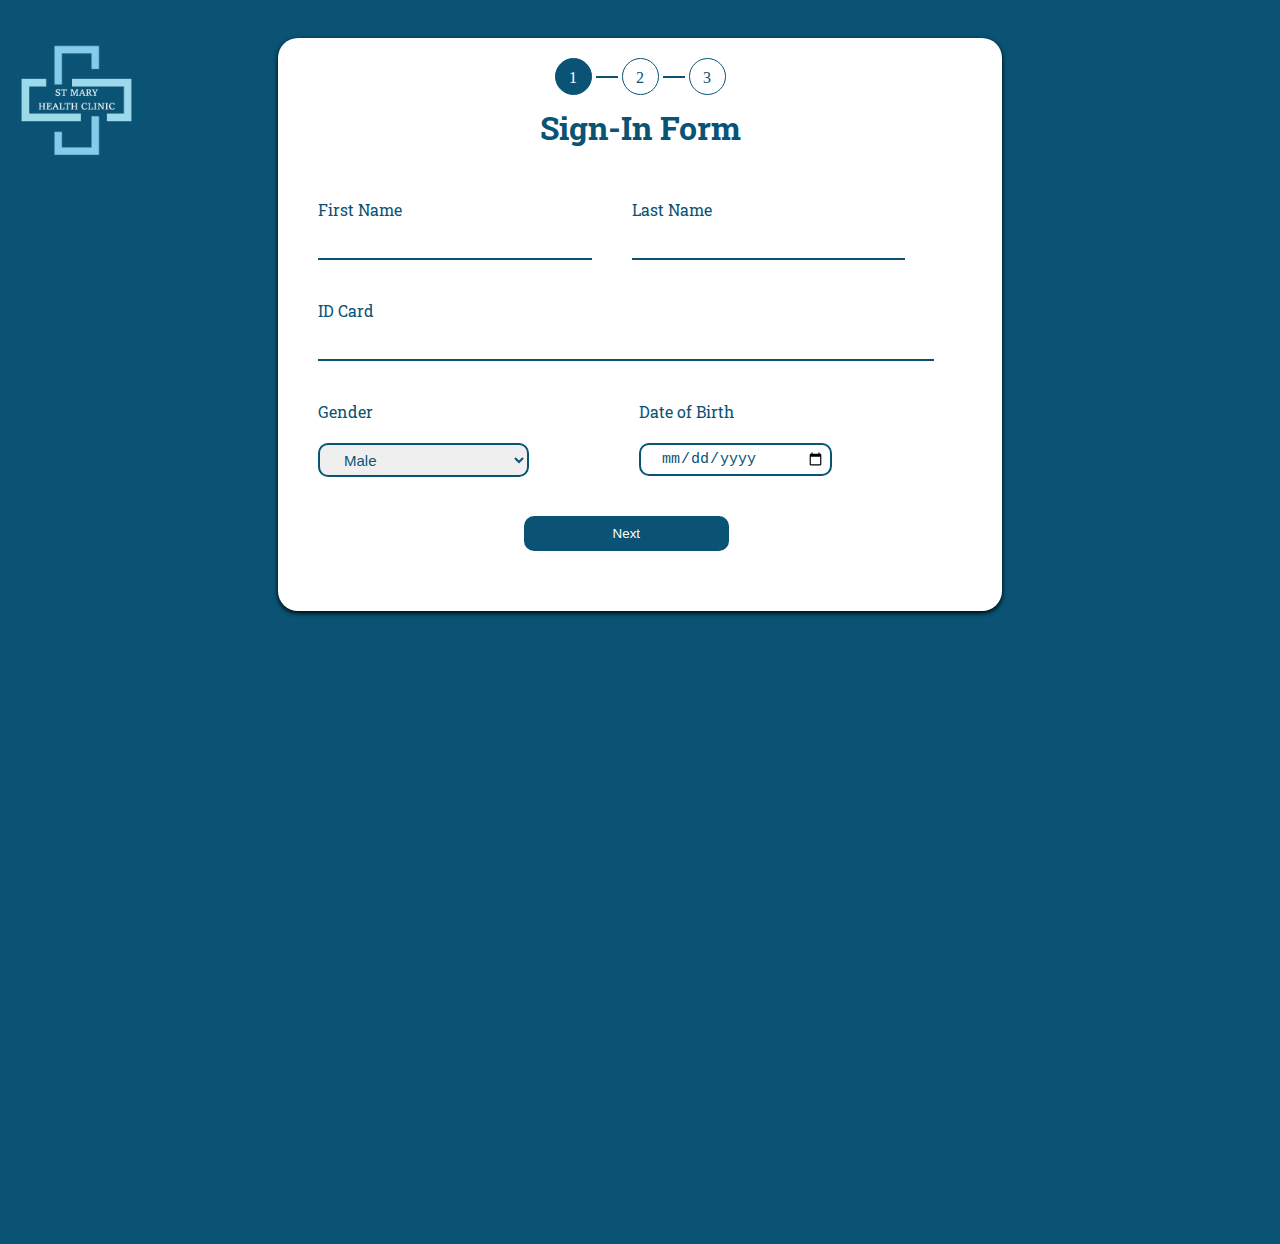
<file: index.html>
<!DOCTYPE html>
<html lang="en">
  <head>
    <meta charset="UTF-8" />
    <meta name="viewport" content="width=device-width, initial-scale=1.0" />
    <meta http-equiv="X-UA-Compatible" content="ie=edge" />
    <link rel="preconnect" href="https://fonts.googleapis.com" />
    <link rel="preconnect" href="https://fonts.gstatic.com" crossorigin />
    <link
      href="https://fonts.googleapis.com/css2?family=Roboto+Slab&display=swap"
      rel="stylesheet"
    />
    <link rel="preconnect" href="https://fonts.googleapis.com" />
    <link rel="preconnect" href="https://fonts.gstatic.com" crossorigin />
    <link
      href="https://fonts.googleapis.com/css2?family=Poppins&family=Roboto+Slab&display=swap"
      rel="stylesheet"
    />
    <link
      rel="stylesheet"
      href="https://use.fontawesome.com/releases/v5.3.1/css/all.css"
      integrity="sha384-
mzrmE5qonljUremFsqc01SB46JvROS7bZs3IO2EmfFsd15uHvIt+Y8vEf7N7fWAU"
      crossorigin="anonymous"
    />
    <link rel="stylesheet" href="signIn.css" />
    <title>Sign Up Form</title>
  </head>

  <body>
    <img id="logo" src="images/logo.png" />
    <div class="signInForm">
      <div id="heading">
        <div class="singInPageNum" id="num1">1</div>
        <hr />
        <div class="singInPageNum" id="num2">2</div>
        <hr />
        <div class="singInPageNum" id="num3">3</div>
        <h1 class="title">Sign-In Form</h1>
      </div>

      <!-- Form Page 1 -->
      <div class="form_1">
        <div class="form">
          <label class="form-label">First Name</label>
          <br />
          <input type="text" class="form-input" />
        </div>
        <div class="form">
          <label class="form-label">Last Name</label>
          <br />
          <input type="text" class="form-input" />
        </div>
        <div class="form" id="idForm">
          <label class="form-label-1">ID Card</label>
          <br />
          <input type="text" class="form-input-page-2" />
        </div>
        <br />
        <br />
        <div class="form1">
          <label class="form-label-2">Gender</label>
          <br /><br />
          <select name="gender" id="genders">
            <option value="volvo">Male</option>
            <option value="saab">Female</option>
          </select>
        </div>
        <div class="form2">
          <label class="form-label-2">Date of Birth</label>
          <br /><br />
          <input type="date" id="birthday" name="birthday" />
        </div>
        <br />
        <button type="submit" class="next-page-1">Next</button>
      </div>
      <!-- Form Page 2 -->
      <div class="form_2">
        <div class="form-page-2">
          <label class="form-label-page-2">Address</label>
          <br />
          <input type="text" class="form-input-page-2" />
        </div>
        <div class="form-page-2">
          <label class="form-label-1">Phone Number</label>
          <br />
          <input type="tel" class="form-input-page-2" />
        </div>
        <div class="form-page-2">
          <label class="form-label-1">Email</label>
          <br />
          <input type="text" class="form-input-page-2" />
        </div>

        <br />
        <button type="submit" class="prev-page-2">Previous</button>
        <button type="submit" class="next-page-2">Next</button>
      </div>
      <!-- Form Page 3 -->
      <div class="form_3">
        <div class="form-page-2">
          <label class="form-label-page-2">Reason for Visit</label>
          <br />
          <input type="text" class="form-input-page-2" />
        </div>
        <div class="form-page-2">
          <label class="form-label-1">Medical History</label>
          <br />
          <input type="text" class="form-input-page-2" />
        </div>
        <div class="form-page-2">
          <label class="form-label-1">Drug History</label>
          <br />
          <input type="text" class="form-input-page-2" />
        </div>

        <br />
        <button type="submit" class="prev-page-3">Previous</button>
        <a href="LandingPage.html"
          ><button type="submit" class="next-page-3">Next</button></a
        >
      </div>
    </div>

    <script src="app.js"></script>
  </body>
</html>
</file>
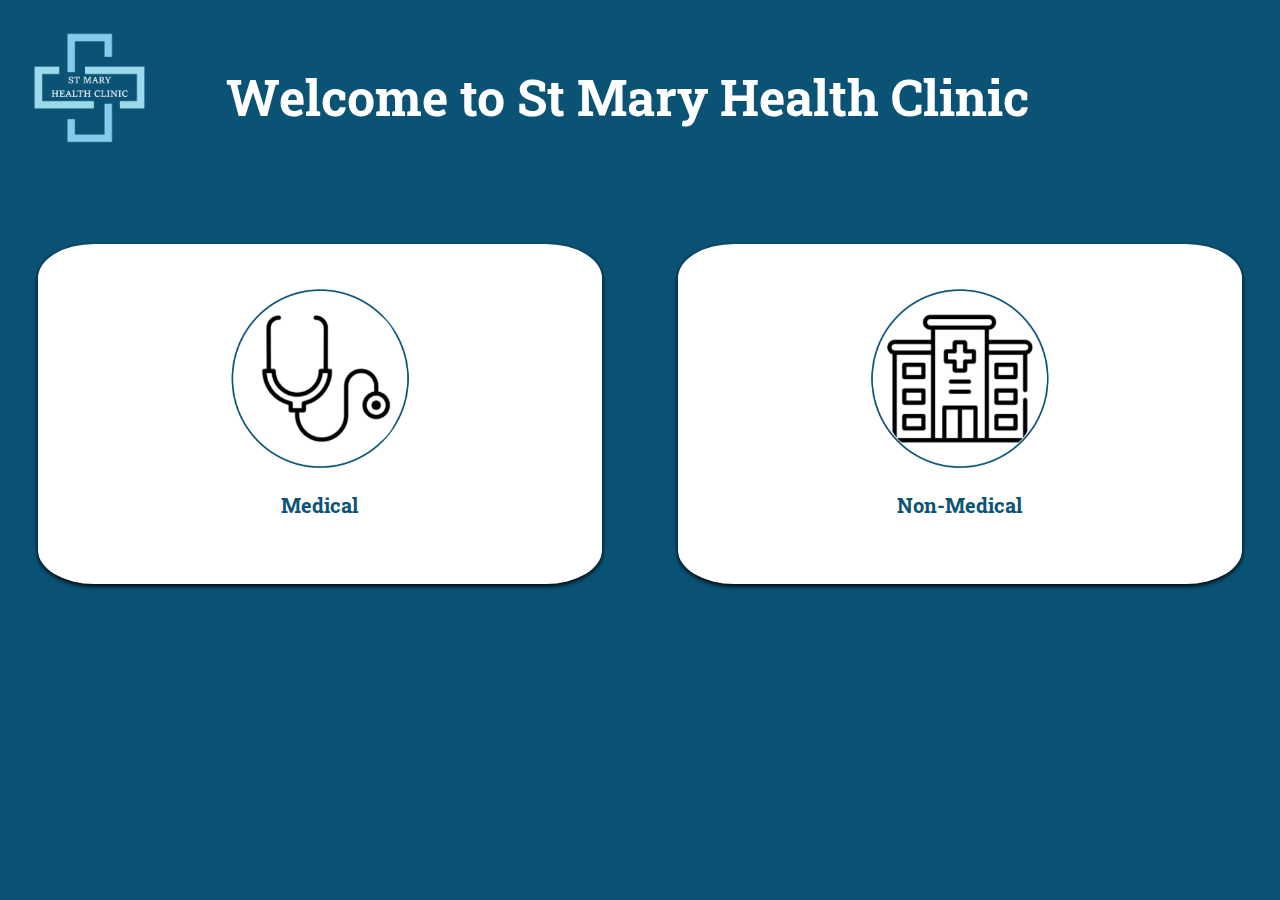
<file: LandingPage.html>
<!DOCTYPE html>
<html lang="en">
  <head>
    <meta charset="UTF-8" />
    <meta name="viewport" content="width=device-width, initial-scale=1.0" />
    <meta http-equiv="X-UA-Compatible" content="ie=edge" />
    <link rel="preconnect" href="https://fonts.googleapis.com" />
    <link rel="preconnect" href="https://fonts.gstatic.com" crossorigin />
    <link
      href="https://fonts.googleapis.com/css2?family=Roboto+Slab&display=swap"
      rel="stylesheet"
    />
    <link rel="preconnect" href="https://fonts.googleapis.com" />
    <link rel="preconnect" href="https://fonts.gstatic.com" crossorigin />
    <link
      href="https://fonts.googleapis.com/css2?family=Poppins&family=Roboto+Slab&display=swap"
      rel="stylesheet"
    />
    <link
      rel="stylesheet"
      href="https://use.fontawesome.com/releases/v5.3.1/css/all.css"
      integrity="sha384-
mzrmE5qonljUremFsqc01SB46JvROS7bZs3IO2EmfFsd15uHvIt+Y8vEf7N7fWAU"
      crossorigin="anonymous"
    />
    <link rel="stylesheet" href="style.css" />
    <title>Sign Up Form</title>
  </head>

  <body>
    <div class="logo-title">
      <img id="logo" src="images/logo.png" />
      <h1 class="title">Welcome to St Mary Health Clinic</h1>
    </div>

    <div class="content">
      <div class="container" id="medical">
        <img class="icon" id="icon-med" src="images/medical.png" />
        <h1 class="title-medical">Medical</h1>
        <p class="Med-Info" id="med-Info">
          St Mary Hospital is an acute general teaching hospital offering a full
          range of hospital services. It also provides an extensive range of
          specialist services. We aim to create a centre of excellence in the
          provision of effective and efficient, acute patient centred quality
          care.
        </p>
        <a href="MedicalPage.html"
          ><button type="submit" class="more-info-button" id="med-button">
            More Info
          </button></a
        >
      </div>
      <div class="container" id="non-medical">
        <img class="icon" id="icon-non-med" src="images/non-medical.png" />
        <h1 class="title-medical">Non-Medical</h1>
        <p class="Med-Info" id="non-med-Info">
          Our Church opens daily. Parking is available for our customers .
          Administration is responsible for organizing the health services and
          activities of the hospital. The Customer Care Desk ensures that
          services meet the customers needs. The Cafeteria is open Monday
          through Saturday.
        </p>
        <a href="NonMedicalPage.html"
          ><button type="submit" class="more-info-button" id="non-med-button">
            More Info
          </button></a
        >
      </div>
    </div>
    <script src="app-landing.js"></script>
  </body>
</html>
</file>
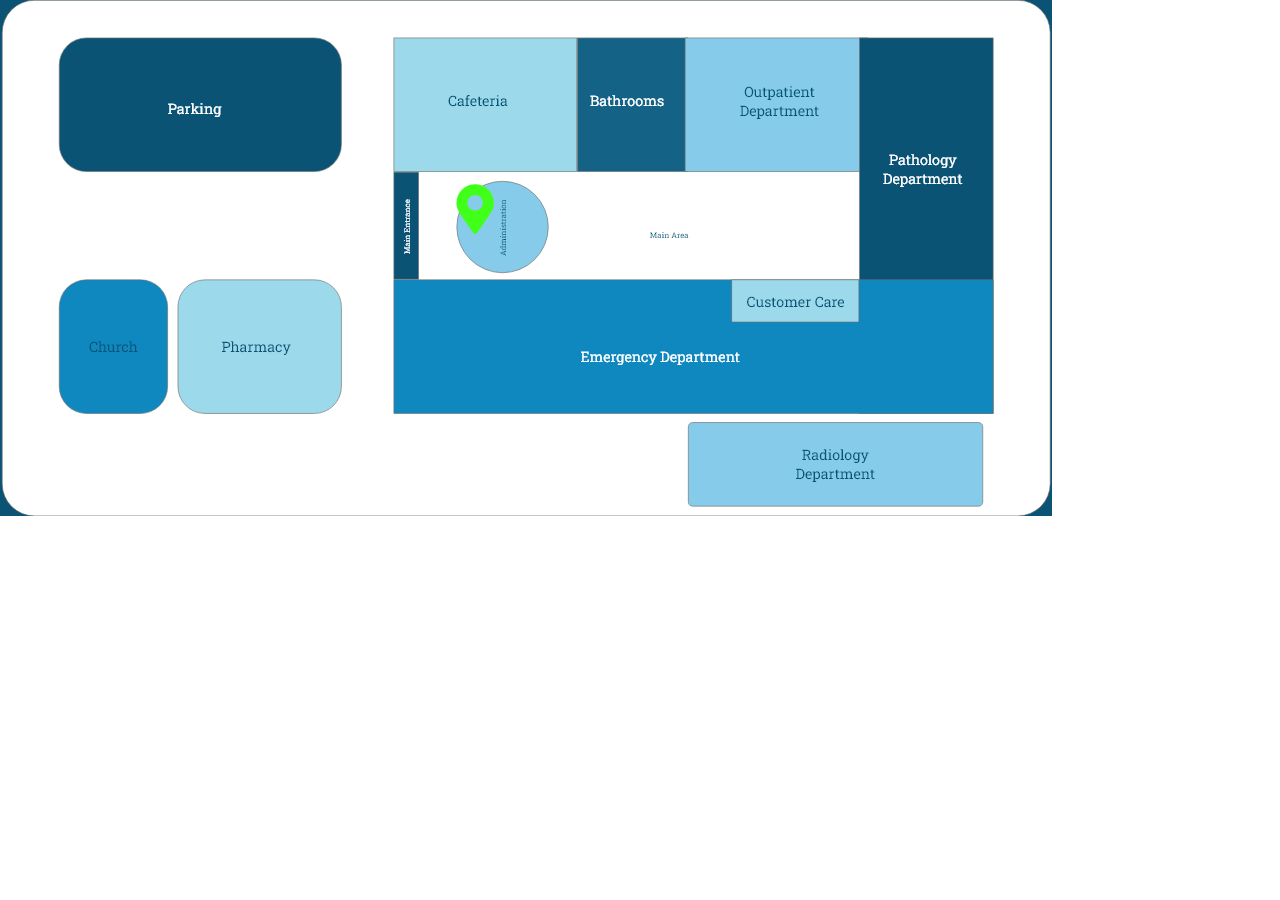
<file: map.html>
<html>
<head>
<script src="https://aframe.io/releases/1.0.4/aframe.min.js"></script>
<script src="https://jeromeetienne.github.io/AR.js/aframe/build/aframe-ar.js"></script>
<body style='margin : 0px; overflow: hidden;'>
 
</head>

<a-scene embedded arjs renderer="colorManagement: true">
    </a-assets>
      <img id="map" src="adminMap.png">
    </a-assets>
    <a-image src="#map" position="0 5 -1" rotation="-90 0 0"></a-image>

  <!-- <a-entity gltf-model="#model1"  animation-mixer scale="1 1 1" position="0 0 0" rotation="-90 0 0"></a-entity> -->

  
  <!-- define a camera which will move according to the marker position -->
  <a-marker-camera preset='hiro'></a-marker-camera>
</a-scene>


</html>
</file>
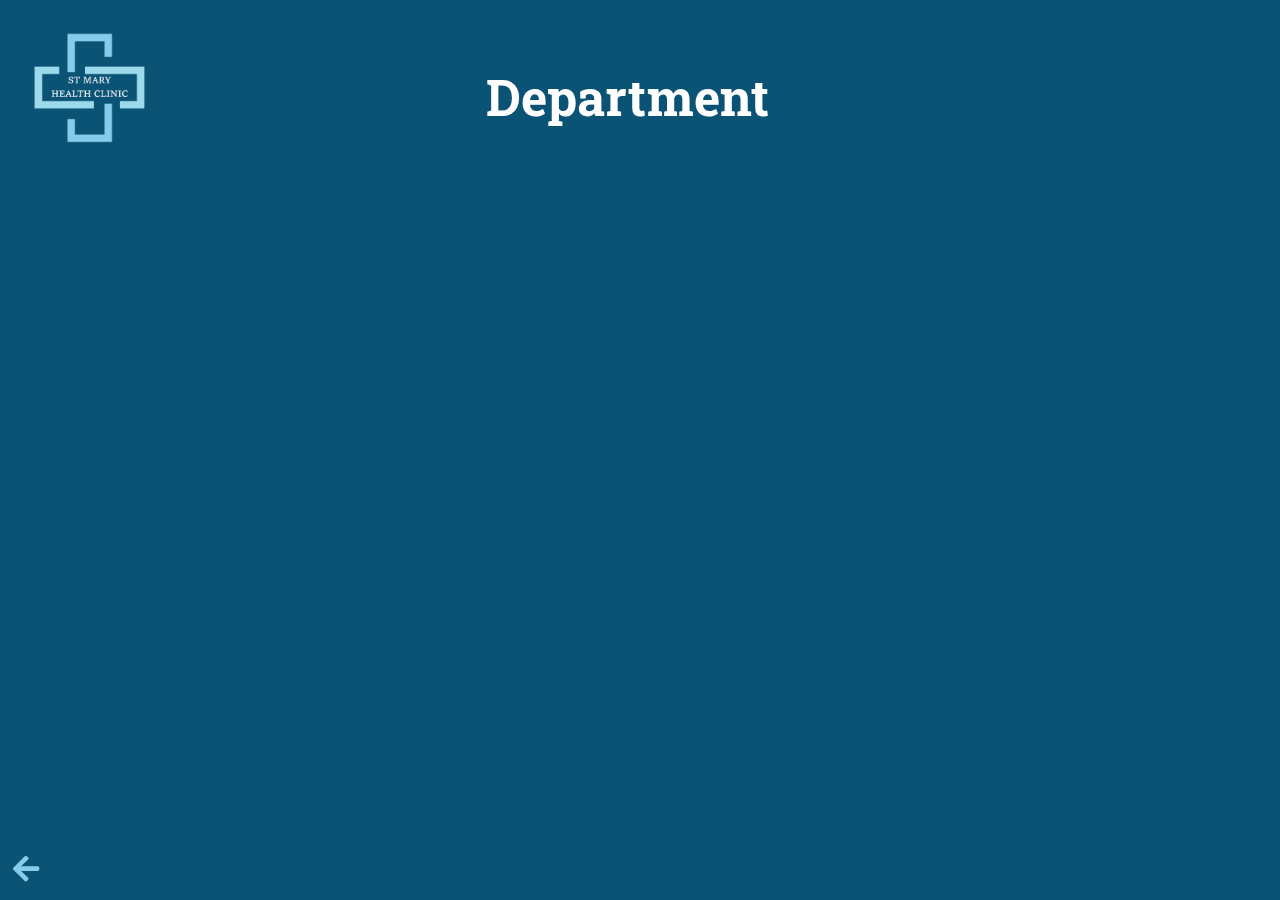
<file: MedicalDepartment.html>
<!DOCTYPE html>
<html lang="en">
  <head>
    <meta charset="UTF-8" />
    <meta name="viewport" content="width=device-width, initial-scale=1.0" />
    <meta http-equiv="X-UA-Compatible" content="ie=edge" />
    <link rel="preconnect" href="https://fonts.googleapis.com" />
    <link rel="preconnect" href="https://fonts.gstatic.com" crossorigin />
    <link
      href="https://fonts.googleapis.com/css2?family=Roboto+Slab&display=swap"
      rel="stylesheet"
    />
    <link rel="preconnect" href="https://fonts.googleapis.com" />
    <link rel="preconnect" href="https://fonts.gstatic.com" crossorigin />
    <link
      href="https://fonts.googleapis.com/css2?family=Poppins&family=Roboto+Slab&display=swap"
      rel="stylesheet"
    />
    <link
      rel="stylesheet"
      href="https://use.fontawesome.com/releases/v5.3.1/css/all.css"
      integrity="sha384-
mzrmE5qonljUremFsqc01SB46JvROS7bZs3IO2EmfFsd15uHvIt+Y8vEf7N7fWAU"
      crossorigin="anonymous"
    />
    <link rel="stylesheet" href="style.css" />
    <title>Sign Up Form</title>
  </head>

  <body>
    <div class="logo-title">
      <img id="logo" src="images/logo.png" />
      <h1 class="title-prof" id="department">Department</h1>
    </div>
    <br /><br /><br /><br />

    <div class="content">
      <p id="dep-info"></p>
      <img id="depimg" />
    </div>

    <div class="back">
      <a href="MedicalPage.html"> <i class="fas fa-arrow-left"></i></a>
    </div>
    <script src="MedDep.js"></script>
  </body>
</html>
</file>
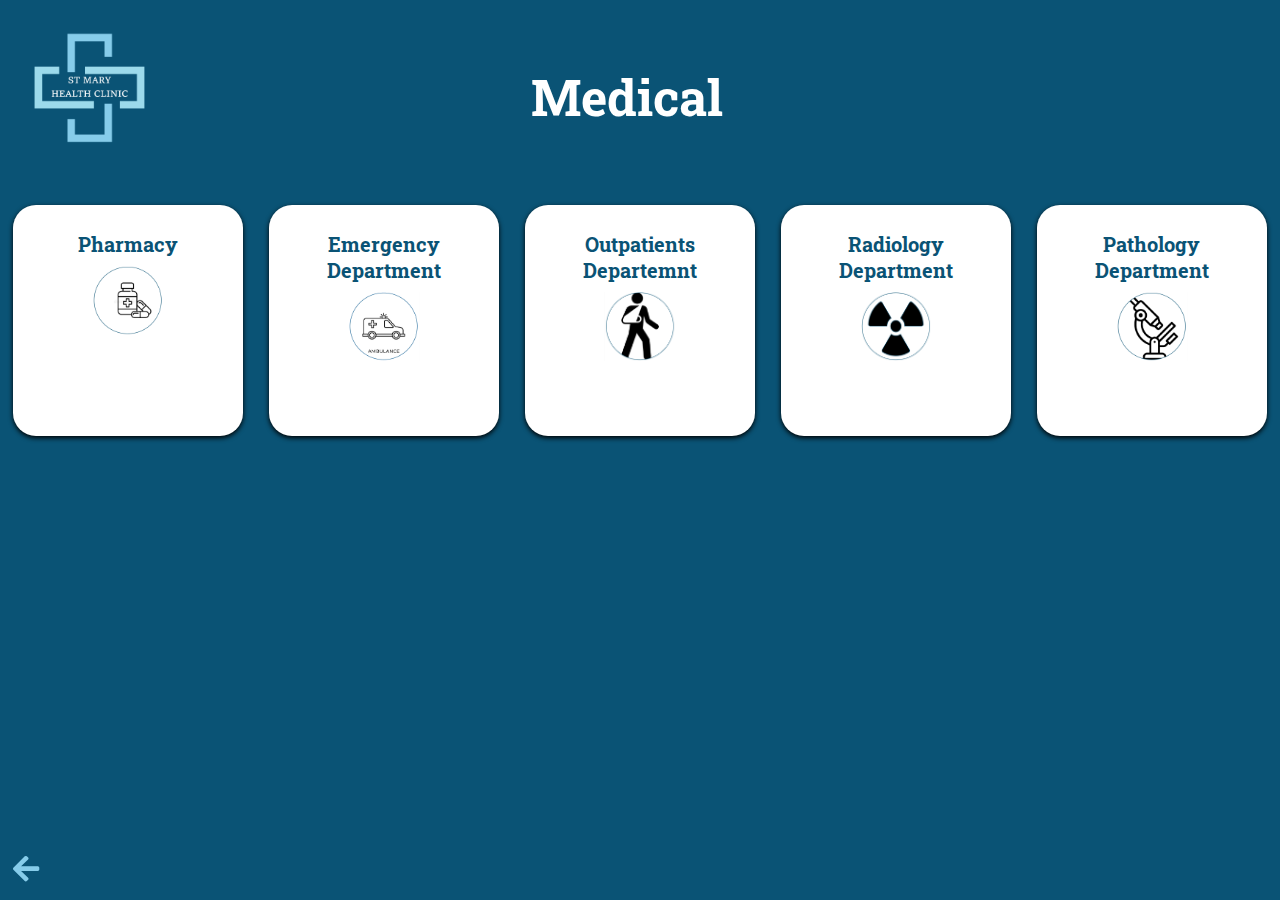
<file: MedicalPage.html>
<!DOCTYPE html>
<html lang="en">
  <head>
    <meta charset="UTF-8" />
    <meta name="viewport" content="width=device-width, initial-scale=1.0" />
    <meta http-equiv="X-UA-Compatible" content="ie=edge" />
    <link rel="preconnect" href="https://fonts.googleapis.com" />
    <link rel="preconnect" href="https://fonts.gstatic.com" crossorigin />
    <link
      href="https://fonts.googleapis.com/css2?family=Roboto+Slab&display=swap"
      rel="stylesheet"
    />
    <link rel="preconnect" href="https://fonts.googleapis.com" />
    <link rel="preconnect" href="https://fonts.gstatic.com" crossorigin />
    <link
      href="https://fonts.googleapis.com/css2?family=Poppins&family=Roboto+Slab&display=swap"
      rel="stylesheet"
    />
    <link
      rel="stylesheet"
      href="https://use.fontawesome.com/releases/v5.3.1/css/all.css"
      integrity="sha384-
mzrmE5qonljUremFsqc01SB46JvROS7bZs3IO2EmfFsd15uHvIt+Y8vEf7N7fWAU"
      crossorigin="anonymous"
    />
    <link rel="stylesheet" href="style.css" />
    <title>Sign Up Form</title>
  </head>

  <body>
    <div class="logo-title">
      <img id="logo" src="images/logo.png" />
      <h1 class="title-Med">Medical</h1>
    </div>

    <div class="content">
      <div class="container-dep" id="pharmacy">
        <h1 class="title-medical">Pharmacy</h1>
        <!-- <br/> -->
        <img class="icons" src="images/Pharmacy.png" />
        <p class="info" id="info-pharmacy">
          The Pharmacy department provides a professional, person-centred
          pharmaceutical care that is safe, effective and of optimal quality.
        </p>
        <button type="submit" class="med-info-button" id="pharmacy-button">
          More Info
        </button>
      </div>

      <div class="container-dep" id="emergency">
        <h1 class="title-medical">Emergency Department</h1>
        <img class="icons" src="images/ambulance.png" />
        <p class="info" id="info-emergency">
          The Emergency Department can be very busy at times and thus should be
          used by those patients seeking urgent medical attention only.
        </p>
        <button type="submit" class="med-info-button" id="emergency-button">
          More Info
        </button>
      </div>

      <div class="container-dep" id="outpatient">
        <h1 class="title-medical">Outpatients Departemnt</h1>
        <img class="icons" src="images/outpatient.png" />
        <p class="info" id="info-outpatient">
          The Outpatient department provides diagnosis and care for patients
          that do not need to stay overnight. Many patients are given treatment
          as outpatients before being admitted to the hospital at a later date
          as inpatients.
        </p>
        <button type="submit" class="med-info-button" id="outpatient-button">
          More Info
        </button>
      </div>

      <div class="container-dep" id="radiology">
        <h1 class="title-medical">Radiology Department</h1>
        <img class="icons" src="images/radiology.png" />
        <p class="info" id="info-radiology">
          The Radiology department caters for both in-patients and out-patients.
          Various radiological tests are carried out, including: • general
          radiography • fluoroscopy • CT scans, • mammograms, • MRI’s.
        </p>
        <button type="submit" class="med-info-button" id="radiology-button">
          More Info
        </button>
      </div>

      <div class="container-dep" id="pathology">
        <h1 class="title-medical">Pathology Department</h1>
        <img class="icons" src="images/Pathology.png" />
        <p class="info" id="info-pathology">
          The Pathology Department offers the full range of services that are
          generally required by the clinician. The Department’s test list
          consists of about 600 different tests.
        </p>
        <button type="submit" class="med-info-button" id="pathology-button">
          More Info
        </button>
      </div>
    </div>

    <div class="back">
      <a href="LandingPage.html"> <i class="fas fa-arrow-left"></i></a>
    </div>
    <script src="app-Medical.js"></script>
  </body>
</html>
</file>
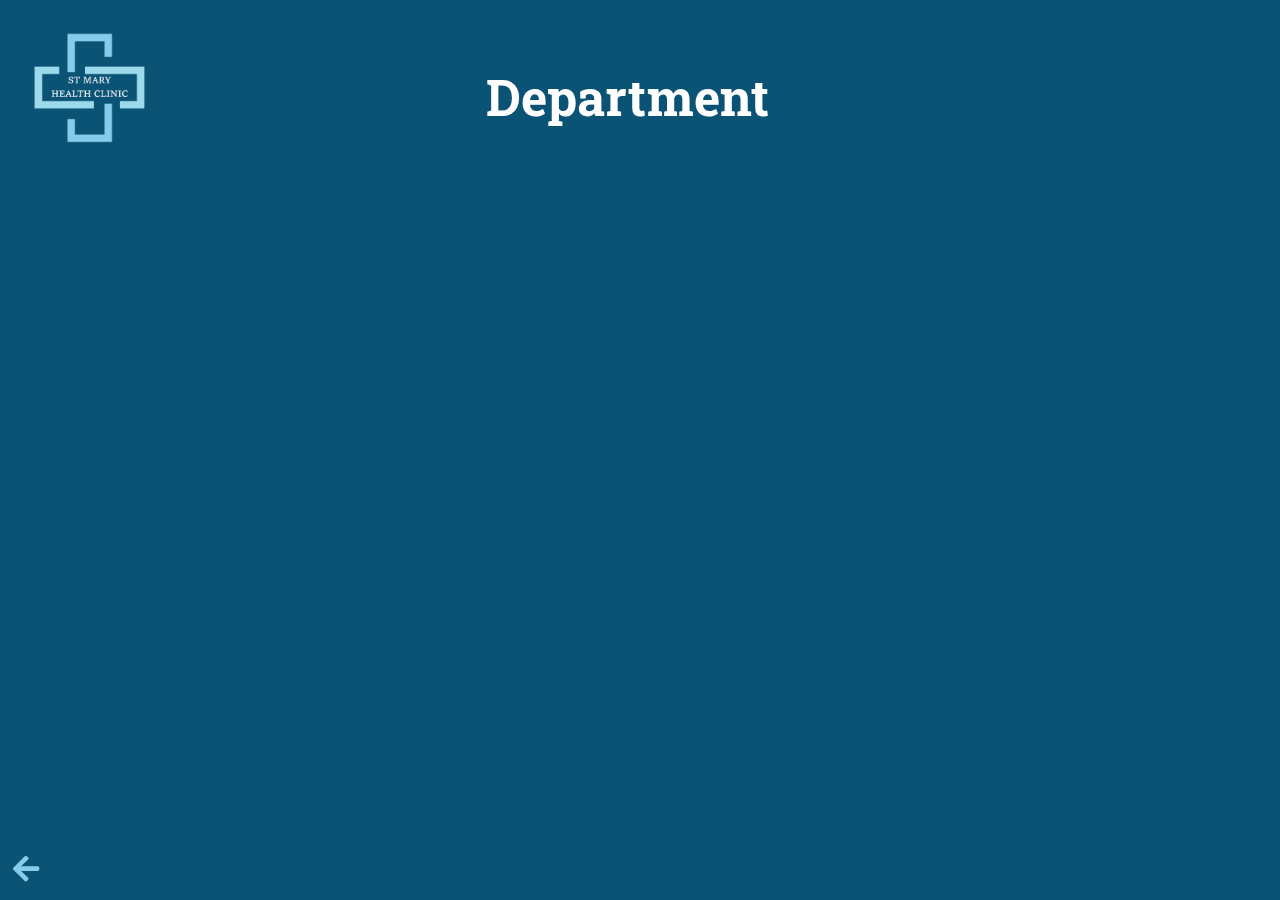
<file: NonMedicalDepartment.html>
<!DOCTYPE html>
<html lang="en">
  <head>
    <meta charset="UTF-8" />
    <meta name="viewport" content="width=device-width, initial-scale=1.0" />
    <meta http-equiv="X-UA-Compatible" content="ie=edge" />
    <link rel="preconnect" href="https://fonts.googleapis.com" />
    <link rel="preconnect" href="https://fonts.gstatic.com" crossorigin />
    <link
      href="https://fonts.googleapis.com/css2?family=Roboto+Slab&display=swap"
      rel="stylesheet"
    />
    <link rel="preconnect" href="https://fonts.googleapis.com" />
    <link rel="preconnect" href="https://fonts.gstatic.com" crossorigin />
    <link
      href="https://fonts.googleapis.com/css2?family=Poppins&family=Roboto+Slab&display=swap"
      rel="stylesheet"
    />
    <link
      rel="stylesheet"
      href="https://use.fontawesome.com/releases/v5.3.1/css/all.css"
      integrity="sha384-
mzrmE5qonljUremFsqc01SB46JvROS7bZs3IO2EmfFsd15uHvIt+Y8vEf7N7fWAU"
      crossorigin="anonymous"
    />
    <link rel="stylesheet" href="style.css" />
    <title>Sign Up Form</title>
  </head>

  <body>
    <div class="logo-title">
      <img id="logo" src="images/logo.png" />
      <h1 class="title-prof" id="department">Department</h1>
    </div>
    <br /><br /><br /><br />
    <div class="content">
      <p id="dep-info"></p>
      <img id="depimg" />
    </div>

    <div class="back">
      <a href="NonMedicalPage.html"> <i class="fas fa-arrow-left"></i></a>
    </div>
    <script src="NonMedDep.js"></script>
  </body>
</html>
</file>
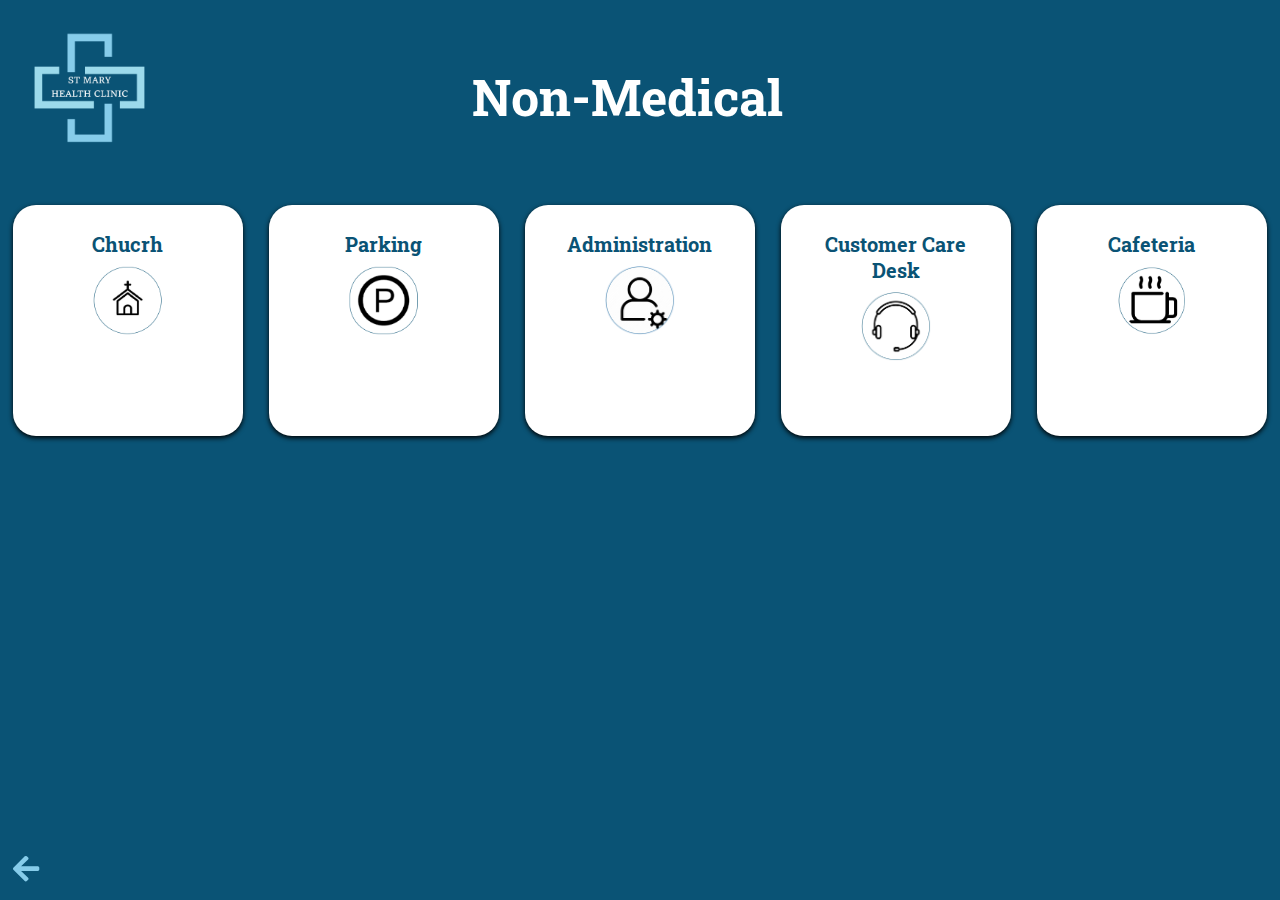
<file: NonMedicalPage.html>
<!DOCTYPE html>
<html lang="en">
  <head>
    <meta charset="UTF-8" />
    <meta name="viewport" content="width=device-width, initial-scale=1.0" />
    <meta http-equiv="X-UA-Compatible" content="ie=edge" />
    <link rel="preconnect" href="https://fonts.googleapis.com" />
    <link rel="preconnect" href="https://fonts.gstatic.com" crossorigin />
    <link
      href="https://fonts.googleapis.com/css2?family=Roboto+Slab&display=swap"
      rel="stylesheet"
    />
    <link rel="preconnect" href="https://fonts.googleapis.com" />
    <link rel="preconnect" href="https://fonts.gstatic.com" crossorigin />
    <link
      href="https://fonts.googleapis.com/css2?family=Poppins&family=Roboto+Slab&display=swap"
      rel="stylesheet"
    />
    <link
      rel="stylesheet"
      href="https://use.fontawesome.com/releases/v5.3.1/css/all.css"
      integrity="sha384-
mzrmE5qonljUremFsqc01SB46JvROS7bZs3IO2EmfFsd15uHvIt+Y8vEf7N7fWAU"
      crossorigin="anonymous"
    />
    <link rel="stylesheet" href="style.css" />
    <title>Sign Up Form</title>
  </head>

  <body>
    <div class="logo-title">
      <img id="logo" src="images/logo.png" />
      <h1 class="title-Med">Non-Medical</h1>
    </div>

    <div class="content">
      <div class="container-dep" id="church">
        <h1 class="title-medical">Chucrh</h1>
        <!-- <br/> -->
        <img class="icons" src="images/church.png" />
        <p class="info" id="info-church">
          Mass is held daily from Monday to Sunday at 6:30am, 7am and 12pm.
        </p>
        <button type="submit" class="med-info-button" id="church-button">
          More Info
        </button>
      </div>

      <div class="container-dep" id="parking">
        <h1 class="title-medical">Parking</h1>
        <img class="icons" src="images/parking.png" />
        <p class="info" id="info-parking">
          The parking system ensures the regulation of entries to and exits from
          the hospital area and the collection of parking fees in the hospital
          car park.
        </p>
        <button type="submit" class="med-info-button" id="parking-button">
          More Info
        </button>
      </div>

      <div class="container-dep" id="administration">
        <h1 class="title-medical">Administration</h1>
        <img class="icons" src="images/administration.png" />
        <p class="info" id="info-administration">
          The hospital's administrators is responsible for organizing and
          overseeing the health services and daily activities of a hospital or
          healthcare facility.
        </p>
        <button
          type="submit"
          class="med-info-button"
          id="administration-button"
        >
          More Info
        </button>
      </div>

      <div class="container-dep" id="customerCare">
        <h1 class="title-medical">Customer Care Desk</h1>
        <img class="icons" src="images/customer care.png" />
        <p class="info" id="info-customerCare">
          The Customer Care Desk ensure that services delivered throughout the
          hospital meet the needs of customers whilst providing them with a
          point of contact and access to hospital information and service.
        </p>
        <button type="submit" class="med-info-button" id="customerCare-button">
          More Info
        </button>
      </div>

      <div class="container-dep" id="cafeteria">
        <h1 class="title-medical">Cafeteria</h1>
        <img class="icons" src="images/cafeteria.png" />
        <p class="info" id="info-cafeteria">
          The Cafeteria is open Monday through Saturday from 8am to 8pm. The
          café features a variety of sandwiches , salads and drinks.
        </p>
        <button type="submit" class="med-info-button" id="cafeteria-button">
          More Info
        </button>
      </div>
    </div>

    <div class="back">
      <a href="LandingPage.html"> <i class="fas fa-arrow-left"></i></a>
    </div>
    <script src="app-Non-Medical.js"></script>
    <!-- <script src="NonMedDep.js"></script> -->
  </body>
</html>
</file>
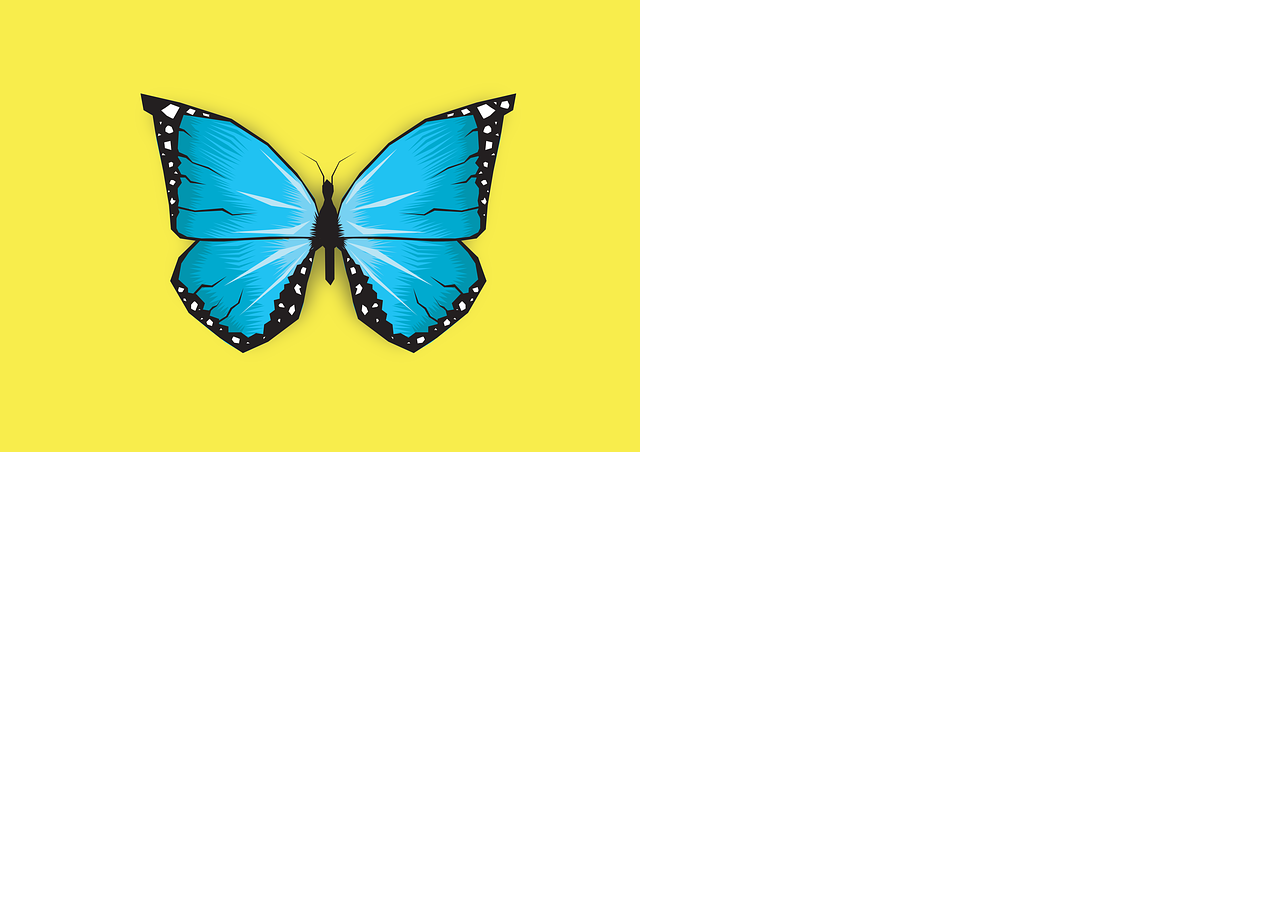
<file: AR_CODE_R_ESOURCES/flower.html>
<html>
<head>
<script src="https://aframe.io/releases/1.0.4/aframe.min.js"></script>
<script src="https://jeromeetienne.github.io/AR.js/aframe/build/aframe-ar.js"></script>
<body style='margin : 0px; overflow: hidden;'>
 
</head>

<a-scene embedded arjs renderer="colorManagement: true">
  <a-assets>
    <img id="butter" src="butterfly.png">
    <a-assets>
      <a-asset-item id="model1" src="scene.gltf"></a-asset-item>
    </a-assets>
  </a-assets>
  <!-- create your content here. just a box for now -->
  <!--<a-box color="red" position='0 2 0' material='opacity: 0.5;' animation="property:rotation; from:0 360 0; loop:true"></a-box>-->
  <a-image src="#butter" positoin="0 5 -1" rotation="-90 0 0"><a-image>
    <a-entity gltf-model="#model1"  animation-mixer scale="1 1 1" position="0 0 0" rotation="-90 0 0"></a-entity>

  
  <!-- define a camera which will move according to the marker position -->
  <a-marker-camera preset='hiro'></a-marker-camera>
</a-scene>


</html>
</file>
<file: signIn.css>
* {
  margin: 0;
  padding: 0;
  color: #0a5375;
}

body {
  background-color: #0a5375;
  /* overflow: hidden; */
  height: 100%;
}

#logo {
  width: 10%;
  margin: 0 1%;
  position: absolute;
}

.signInForm {
  width: 45%;
  height: 10vh;
  /* height: 10vh; */
  background-color: white;
  border-radius: 20px;
  margin-top: 3% !important;
  margin: auto;
  padding: 10px;
  box-shadow: 0 2px 5px rgba(0, 0, 0, 1);
}

.form_1 {
  opacity: 1;
  visibility: visible;
}

.form_2 {
  opacity: 0;
  height: 0;
  visibility: hidden;
}

.form_3 {
  opacity: 0;
  height: 0;
  visibility: hidden;
}

#heading {
  margin: auto;
  width: 50%;
  padding: 10px;
  align-items: center;
  text-align: center;
}

.singInPageNum {
  padding: 10px;
  border: 1px solid #0a5375;
  height: 15px;
  width: 15px;
  border-radius: 50%;
  display: inline-block;
  text-align: center;
  color: #0a5375;
  margin: auto;
}

#num1 {
  background-color: #0a5375;
  color: white;
}
#num2,
#num3 {
  background-color: white;
  color: #0a5375;
}

hr {
  display: inline-block;
  width: 20px;
  border: 1px solid #0a5375;
  margin-bottom: 5px;
  color: #0a5375;
  background-color: #0a5375;
}

.title {
  font-family: "Roboto Slab", serif;
  color: #0a5375;
  margin: 3%;
}

.form_1,
.form_,
.form_3 {
  padding: 10px;
  align-items: center;
}

.form {
  float: left;
  width: 40%;
  padding: 20px 20px 0 20px;
  font-family: "Roboto Slab", serif;
}
.form1 {
  float: left;
  width: 44%;
  padding: 20px 20px 0 20px;
  font-family: "Roboto Slab", serif;
}
.form2 {
  float: left;
  width: 30%;
  padding: 20px 0;
  font-family: "Roboto Slab", serif;
}

/* .form-input {
  color: #0a5375;
  font-size: 20px;
  float: left;
}
.form-input-1 {
  color: #0a5375;
  font-size: 20px;
  float: right;
} */

.form-input {
  width: 100%;
  font-family: "Poppins", sans-serif;
  font-size: 12px;
  letter-spacing: 1px;
  color: #0a5375;
  background-color: transparent;
  border: none;
  border-bottom: 2px solid #0a5375;
  margin-bottom: 20px;
  outline: none;
  padding: 10px 0;
  transition: border-bottom-color 0.8s;
}
#idForm {
  width: 100%;
  /* margin-right: 10%; */
}

#form-input-id {
  width: 430px;
  margin-right: 100px;
}

.form-input:focus {
  border-bottom-color: #86ccea;
}

#genders {
  width: 70%;
  height: 34px;
  border-radius: 10px;
  padding: 5px;
  padding-left: 20px;
  font-size: 15px;
  border: 2px solid #0a5375;
}
#birthday {
  width: 80%;
  border-radius: 10px;
  padding: 5px;
  padding-left: 20px;
  font-size: 15px;
  border: 2px solid #0a5375;
}

.next-page-1 {
  width: 30%;
  margin: 20px 33%;
  bottom: 10px;
  background-color: #0a5375;
  color: white;
  padding: 10px 30px;
  border: none;
  border-radius: 10px;
}

.form-2 {
  /* display: flex; */
  width: 50%;
  height: 500px;
  position: absolute;
  background-color: white;
  border-radius: 20px;
  margin: auto;
  padding: 10px;

  /* transform: translate(-50%, -50%); */
  /* box-shadow: 0 20px 50px rgba(0, 0, 0, 0.4); */
  /* opacity: 0; */
  /* visibility: hidden; */
  /* transition: opacity 1s; */
}
.form-page-2 {
  float: left;
  width: 100%;
  padding: 20px 20px 0 20px;
  font-family: "Roboto Slab", serif;
}

.form-input-page-2 {
  width: 90%;
  font-family: "Poppins", sans-serif;
  font-size: 12px;
  letter-spacing: 1px;
  color: #0a5375;
  background-color: transparent;
  border: none;
  border-bottom: 2px solid #0a5375;
  margin-bottom: 20px;
  outline: none;
  padding: 10px 0;
  transition: border-bottom-color 0.8s;
}

.form-input-page-2:focus {
  border-bottom-color: #86ccea;
}

.next-page-2,
.next-page-3 {
  width: 30%;
  margin: 2% 5%;
  bottom: 10px;
  background-color: #0a5375;
  color: white;
  padding: 1% 1%;
  border: none;
  border-radius: 10px;
}
.prev-page-2,
.prev-page-3 {
  width: 30%;
  margin: 2% 10%;
  bottom: 10px;
  background-color: #0a5375;
  color: white;
  padding: 1% 1%;
  border: none;
  border-radius: 10px;
}
.text {
  font-family: "Poppins", sans-serif;
}

/* Hover Button */

.next-page-1:hover,
.prev-page-2:hover,
.next-page-2:hover,
.prev-page-3:hover,
.next-page-3:hover {
  background-color: #0f87bf;
}

/* Desktop */
@media screen and (min-width: 800px) {
  .signInForm {
    width: 55%;
    height: 10%;
    background-color: white;
    border-radius: 20px;
    margin: auto;
    padding: 10px;
  }
}

/* Tablet */
@media screen and (max-width: 800px) and (min-width: 600px) {
  body {
    background-color: #0a5375;
  }
  .signInForm {
    width: 65%;
    height: 10%;
    background-color: white;
    border-radius: 20px;
    margin: auto;
    padding: 10px;
  }
}

/* Phone */
@media screen and (max-width: 650px) {
  body {
    background-color: #0a5375;
  }
  #heading {
    margin: auto;
    width: 100%;
    padding: 10px;
    align-items: center;
    text-align: center;
  }

  .signInForm {
    width: 65%;
    height: 10%;
    background-color: white;
    border-radius: 20px;
    margin: auto;
    padding: 10px;
  }

  .form {
    float: left;
    width: 100%;
    padding: 20px 20px 0 20px;
    font-family: "Roboto Slab", serif;
  }

  .form-input {
    width: 90%;
    font-family: "Poppins", sans-serif;
    font-size: 12px;
    letter-spacing: 1px;
    color: #0a5375;
    background-color: transparent;
    border: none;
    border-bottom: 2px solid #0a5375;
    margin-bottom: 20px;
    outline: none;
    padding: 10px 0;
    transition: border-bottom-color 0.8s;
  }

  .form1 {
    float: left;
    width: 80%;
    padding: 20px 20px 0 20px;
    font-family: "Roboto Slab", serif;
  }

  .form2 {
    float: left;
    width: 60%;
    padding: 20px 20px 0 20px;
    font-family: "Roboto Slab", serif;
  }
}
</file>
<file: style.css>
* {
  margin: 0;
  padding: 0;
  color: #0a5375;
}

body {
  background-color: #0a5375;
  /* overflow: hidden; */
}

.logo-title {
  width: 100%;
  height: 10vh;
  margin-bottom: 1%;
}

#logo {
  width: 10%;
  margin: 2%;
  position: static;
  float: left;
}

.container {
  background-color: white;
  width: 40%;
  margin: 3%;
  padding: 2%;
  float: left;
  border-radius: 10%;
  text-align: center;
  box-shadow: 0 2px 5px rgba(0, 0, 0, 1);
}

.container:hover {
  /* transform: translateY(100px); */
  /* transform: rotate(20deg); */
  transform: scale(1.1);
}

.container-dep {
  background-color: white;
  width: 14%;
  height: 180px;
  margin: 0 1%;
  padding: 2%;
  float: left;
  border-radius: 10%;
  text-align: center;
  animation-duration: 3s;
  box-shadow: 0 2px 5px rgba(0, 0, 0, 1);
}

.container-dep:hover {
  /* height: 50%; */
  transform: scale(1.1);
  /* background-color: grey; */
  /* color: #0a5375; */
}

.icon {
  width: 40%;
  height: 40%;
  margin: 2%;
  border-radius: 50%;
}
.icons {
  width: 40%;
  margin: 5%;
}

.info {
  width: 90%;
  font-family: "Poppins", sans-serif;
  font-weight: 600;
  font-size: 12px;
  margin: 5%;
  visibility: hidden;
  opacity: 0;
}

.Med-Info {
  font-family: "Poppins", sans-serif;
  font-weight: 600;
  height: 0;
  opacity: 0;
  visibility: hidden;
}

.med-info-button {
  width: 70%;
  margin: 5% 10%;
  bottom: 10px;
  background-color: #0a5375;
  color: white;
  padding: 3%;
  border: none;
  border-radius: 10px;
  visibility: hidden;
  opacity: 0;
}

.more-info-button {
  width: 40%;
  margin: 2% 33%;
  bottom: 10px;
  background-color: #0a5375;
  color: white;
  padding: 2%;
  border: none;
  border-radius: 10px;
  opacity: 0;
  visibility: hidden;
  height: 0;
}

.title-Med,
.title-prof {
  font-family: "Roboto Slab", serif;
  color: white;
  float: left;
  width: 70%;
  height: 100%;
  text-align: center;
  margin-top: 5%;
  margin-bottom: 4%;
  font-size: 50px;
}
.title-medical {
  font-family: "Roboto Slab", serif;
  font-size: 20px;
}

/* Hover Button */
.more-info-button:hover,
.med-info-button:hover {
  background-color: #0f87bf;
}

/* Department Section */

#dep-info {
  /* width: 81%; */
  color: white;
  font-family: "Poppins", sans-serif;
  font-weight: 600;
  margin: 5%;
}
#depimg {
  display: block;
  margin-left: auto;
  margin-right: auto;
  width: 60%;
}

.back {
  font-size: 30px;
  padding: 1%;
  position: fixed;
  left: 0;
  bottom: 0;
  width: 100%;
}

.fas {
  color: #86ccea;
}

/* Desktop */
@media screen and (min-width: 800px) {
  .title {
    font-family: "Roboto Slab", serif;
    color: white;
    float: left;
    width: 70%;
    height: 100%;
    text-align: center;
    margin-top: 5%;
    margin-bottom: 4%;
    font-size: 50px;
  }
}

/* Tablet */
@media screen and (max-width: 800px) and (min-width: 500px) {
  body {
    background-color: #0a5375;
  }
  .title {
    font-family: "Roboto Slab", serif;
    color: white;
    float: left;
    width: 70%;
    height: 100%;
    text-align: center;
    margin-top: 7%;
    margin-bottom: 9%;
    font-size: 30px;
  }
  .Med-Info {
    font-family: "Poppins", sans-serif;
    font-weight: 600;
    font-size: 12px;
    height: 0;
    opacity: 0;
    visibility: hidden;
  }

  .info {
    font-family: "Poppins", sans-serif;
    font-weight: 600;
    margin: 5%;
    font-size: 10px;
    visibility: hidden;
    opacity: 0;
  }

  .container-dep {
    background-color: white;
    width: 40%;
    height: 190px;
    margin: 0 3% 3% 3%;
    padding: 2%;
    float: left;
    border-radius: 10%;
    text-align: center;
    animation-duration: 3s;
    box-shadow: 0 2px 5px rgba(0, 0, 0, 1);
  }

  /* Department Section */

  #dep-info {
    /* width: 81%; */
    color: white;
    font-family: "Poppins", sans-serif;
    font-weight: 600;
    font-size: 14px;
    margin: 5%;
  }
  #depimg {
    display: block;
    margin-left: auto;
    margin-right: auto;
    width: 80%;
  }
}

/* Phone */
@media screen and (max-width: 500px) {
  body {
    background-color: #0a5375;
  }
  .title {
    font-family: "Roboto Slab", serif;
    color: white;
    float: left;
    width: 70%;
    height: 100%;
    text-align: center;
    margin-top: 7%;
    margin-bottom: 9%;
    font-size: 20px;
  }

  .title-Med,
  .title-prof {
    font-family: "Roboto Slab", serif;
    color: white;
    float: left;
    width: 70%;
    height: 100%;
    text-align: center;
    margin-top: 5%;
    margin-bottom: 4%;
    font-size: 40px;
  }

  .Med-Info {
    font-family: "Poppins", sans-serif;
    font-weight: 600;
    font-size: 12px;
    height: 0;
    opacity: 0;
    visibility: hidden;
  }

  .more-info-button {
    width: 70%;
    margin: 2% 2%;
    bottom: 10px;
    background-color: #0a5375;
    color: white;
    padding: 2%;
    border: none;
    border-radius: 10px;
    opacity: 0;
    visibility: hidden;
    height: 0;
  }

  .title-medical {
    font-family: "Roboto Slab", serif;
    font-size: 15px;
  }

  .info {
    font-family: "Poppins", sans-serif;
    font-weight: 600;
    margin: 5%;
    font-size: 12px;
    visibility: hidden;
    opacity: 0;
  }
  .container {
    background-color: white;
    width: 90%;
    margin: 3%;
    padding: 2%;
    float: left;
    border-radius: 10%;
    text-align: center;
    box-shadow: 0 2px 5px rgba(0, 0, 0, 1);
  }

  .container-dep {
    background-color: white;
    width: 90%;
    height: 190px;
    margin: 0 3% 3% 3%;
    padding: 2%;
    float: left;
    border-radius: 10%;
    text-align: center;
    animation-duration: 3s;
    box-shadow: 0 2px 5px rgba(0, 0, 0, 1);
  }

  /* Department Section */

  #dep-info {
    /* width: 81%; */
    color: white;
    font-family: "Poppins", sans-serif;
    font-weight: 600;
    font-size: 12px;
    margin: 5%;
  }
  #depimg {
    display: block;
    margin-left: auto;
    margin-right: auto;
    width: 80%;
  }
}
</file>
